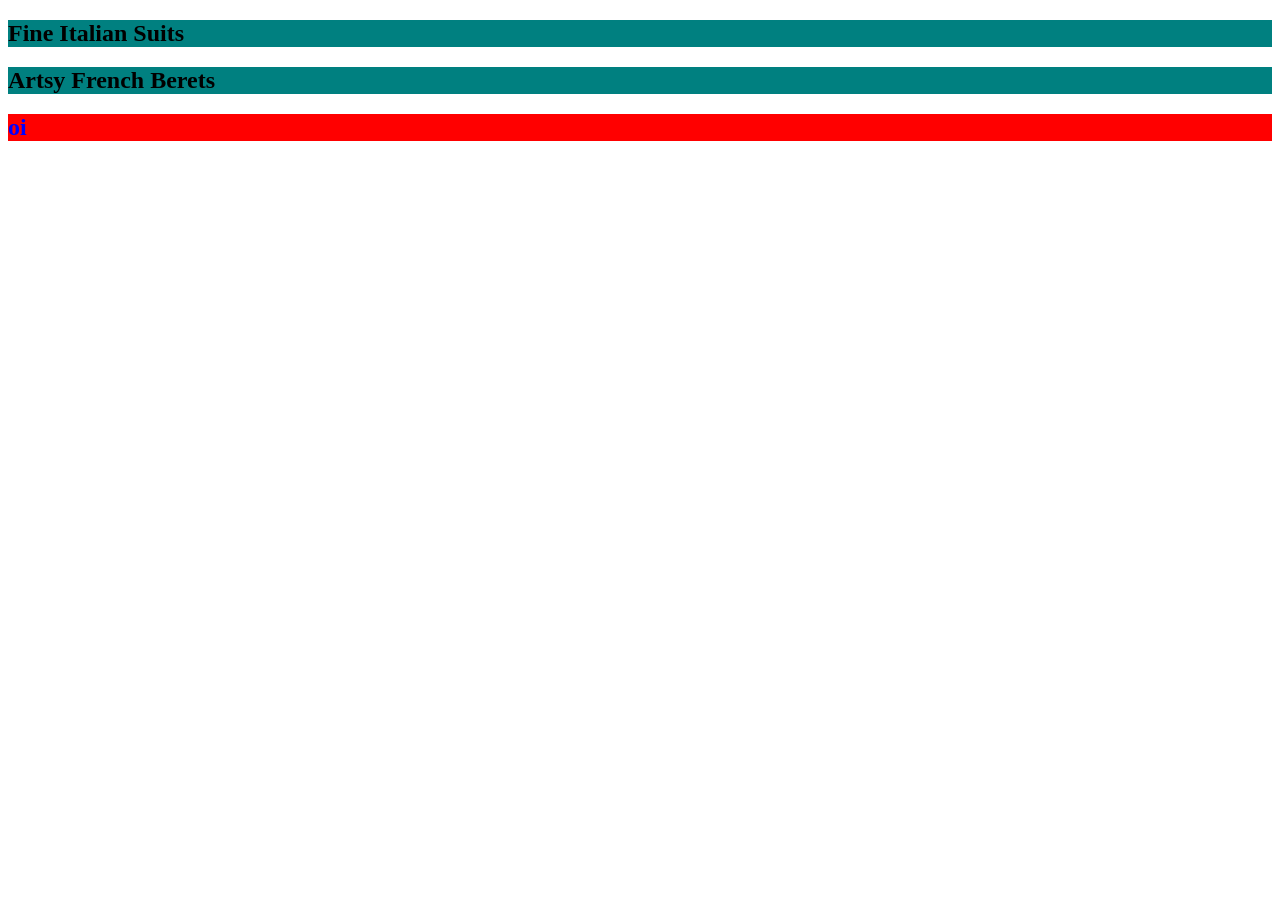
<file: index.html>
<!doctype html>
<html>
 <head>
  <link rel="stylesheet" href="style.css">
 </head>
 <body>
  <h2 class="tealElement">Fine Italian Suits</h2>
  <h2 class="tealElement">Artsy French Berets</h2>
  <h2
  class="oi">oi</h2>
 </body>
</html>
</file>
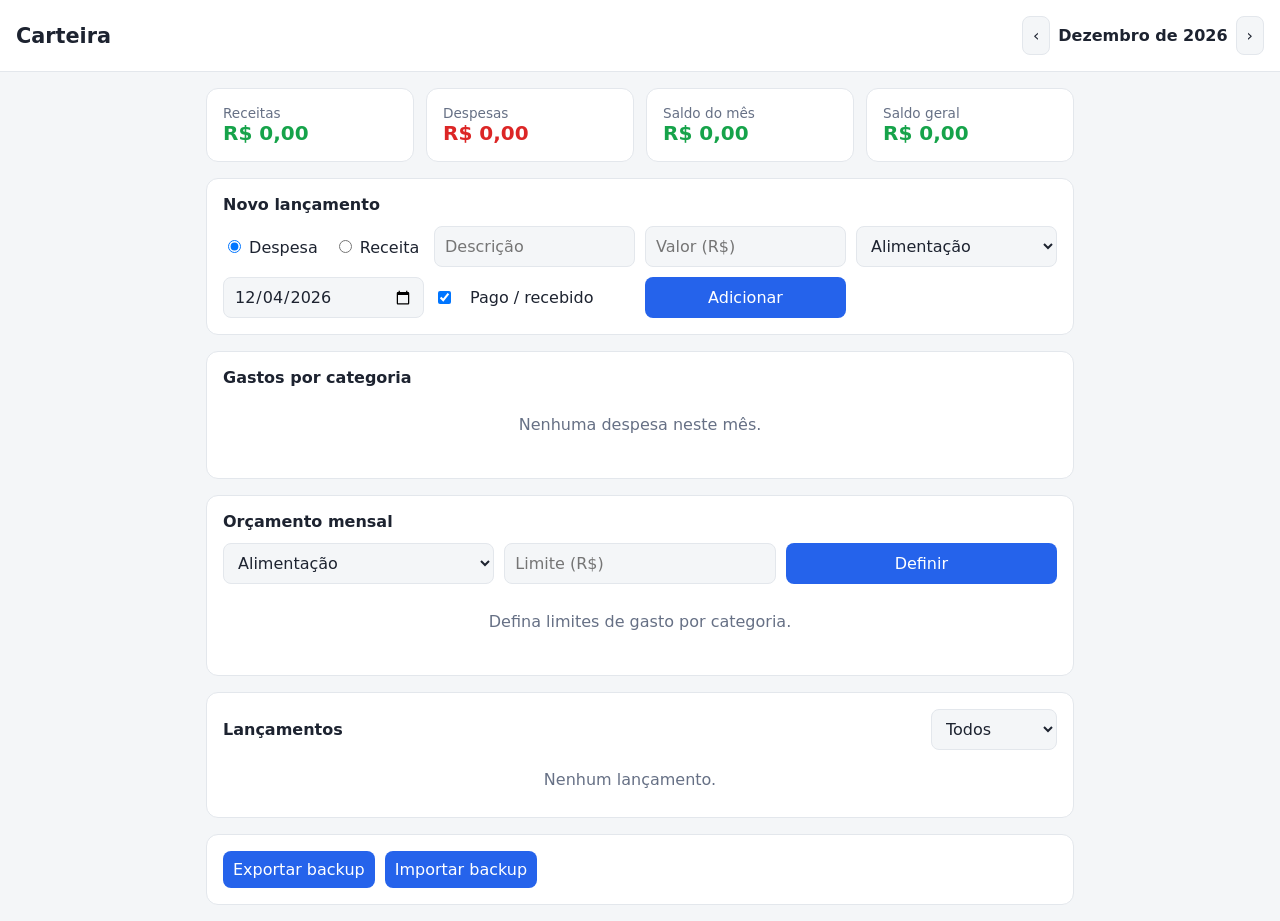
<file: financas/index.html>
<!doctype html>
<html lang="pt-BR">
<head>
<meta charset="utf-8">
<meta name="viewport" content="width=device-width, initial-scale=1">
<title>Carteira</title>
<link rel="stylesheet" href="style.css">
</head>
<body>
<header>
  <h1>Carteira</h1>
  <div class="mes">
    <button id="prev" aria-label="Mês anterior">‹</button>
    <span id="mesLabel"></span>
    <button id="next" aria-label="Próximo mês">›</button>
  </div>
</header>

<main>
  <section class="cards">
    <div class="card"><span>Receitas</span><strong id="totReceitas" class="pos"></strong></div>
    <div class="card"><span>Despesas</span><strong id="totDespesas" class="neg"></strong></div>
    <div class="card"><span>Saldo do mês</span><strong id="saldoMes"></strong></div>
    <div class="card"><span>Saldo geral</span><strong id="saldoGeral"></strong></div>
  </section>

  <section class="painel">
    <h2>Novo lançamento</h2>
    <form id="form">
      <div class="tipo">
        <label><input type="radio" name="tipo" value="despesa" checked> Despesa</label>
        <label><input type="radio" name="tipo" value="receita"> Receita</label>
      </div>
      <input id="desc" placeholder="Descrição" required maxlength="60">
      <input id="valor" type="number" step="0.01" min="0.01" placeholder="Valor (R$)" required>
      <select id="cat"></select>
      <input id="data" type="date" required>
      <label class="check"><input type="checkbox" id="pago" checked> Pago / recebido</label>
      <button type="submit">Adicionar</button>
    </form>
  </section>

  <section class="painel">
    <h2>Gastos por categoria</h2>
    <div id="grafico"></div>
  </section>

  <section class="painel">
    <h2>Orçamento mensal</h2>
    <form id="formOrc" class="linha">
      <select id="orcCat"></select>
      <input id="orcValor" type="number" step="0.01" min="0" placeholder="Limite (R$)">
      <button type="submit">Definir</button>
    </form>
    <div id="orcamentos"></div>
  </section>

  <section class="painel">
    <div class="titulo-lista">
      <h2>Lançamentos</h2>
      <select id="filtro">
        <option value="todos">Todos</option>
        <option value="receita">Receitas</option>
        <option value="despesa">Despesas</option>
        <option value="pendente">Pendentes</option>
      </select>
    </div>
    <ul id="lista"></ul>
  </section>

  <section class="painel acoes">
    <button id="exportar">Exportar backup</button>
    <label class="botao">Importar backup<input type="file" id="importar" accept=".json" hidden></label>
  </section>
</main>
<script src="app.js"></script>
</body>
</html>
</file>
<file: style.css>
.tealElement {
    background-color: teal;
   }
   .oi { background-color: red; color: blue;
</file>
<file: financas/style.css>
:root {
  --bg: #f4f6f8; --painel: #fff; --texto: #1d2330; --sub: #667085;
  --borda: #e3e7ec; --acento: #2563eb; --pos: #16a34a; --neg: #dc2626;
}
@media (prefers-color-scheme: dark) {
  :root {
    --bg: #11151c; --painel: #1a2029; --texto: #e6e9ee; --sub: #98a2b3;
    --borda: #2a313c; --acento: #60a5fa; --pos: #4ade80; --neg: #f87171;
  }
}
* { box-sizing: border-box; }
body { margin: 0; font-family: system-ui, sans-serif; background: var(--bg); color: var(--texto); }
header { display: flex; justify-content: space-between; align-items: center; flex-wrap: wrap; gap: 8px;
  padding: 16px; background: var(--painel); border-bottom: 1px solid var(--borda); }
h1 { margin: 0; font-size: 1.3rem; }
h2 { margin: 0 0 12px; font-size: 1rem; }
.mes { display: flex; align-items: center; gap: 8px; }
.mes span { min-width: 140px; text-align: center; font-weight: 600; }
main { max-width: 900px; margin: 0 auto; padding: 16px; display: grid; gap: 16px; }
.cards { display: grid; grid-template-columns: repeat(auto-fit, minmax(150px, 1fr)); gap: 12px; }
.card, .painel { background: var(--painel); border: 1px solid var(--borda); border-radius: 12px; padding: 16px; }
.card span { display: block; color: var(--sub); font-size: .85rem; }
.card strong { font-size: 1.25rem; }
.pos { color: var(--pos); } .neg { color: var(--neg); }
form { display: grid; gap: 10px; grid-template-columns: repeat(auto-fit, minmax(160px, 1fr)); }
form.linha { margin-bottom: 12px; }
.tipo, .check { display: flex; gap: 16px; align-items: center; }
input, select, button, .botao { font: inherit; padding: 9px 10px; border-radius: 8px;
  border: 1px solid var(--borda); background: var(--bg); color: var(--texto); }
button, .botao { background: var(--acento); color: #fff; border: none; cursor: pointer; text-align: center; }
.mes button { background: var(--bg); color: var(--texto); border: 1px solid var(--borda); }
.barra { margin-bottom: 10px; }
.barra .rot { display: flex; justify-content: space-between; font-size: .9rem; margin-bottom: 4px; }
.barra .trilho { height: 10px; background: var(--bg); border-radius: 5px; overflow: hidden; }
.barra .enche { height: 100%; background: var(--acento); border-radius: 5px; }
.barra .enche.estouro { background: var(--neg); }
.titulo-lista { display: flex; justify-content: space-between; align-items: center; margin-bottom: 8px; }
.titulo-lista h2 { margin: 0; }
ul { list-style: none; margin: 0; padding: 0; }
li { display: grid; grid-template-columns: 1fr auto auto; gap: 10px; align-items: center;
  padding: 10px 0; border-bottom: 1px solid var(--borda); }
li:last-child { border-bottom: none; }
li small { color: var(--sub); display: block; }
li.pendente .valor { opacity: .55; }
li .btns { display: flex; gap: 4px; }
li .btns button { padding: 4px 8px; background: var(--bg); color: var(--texto); border: 1px solid var(--borda); }
.vazio { color: var(--sub); text-align: center; padding: 12px; }
.acoes { display: flex; gap: 10px; flex-wrap: wrap; }
</file>
